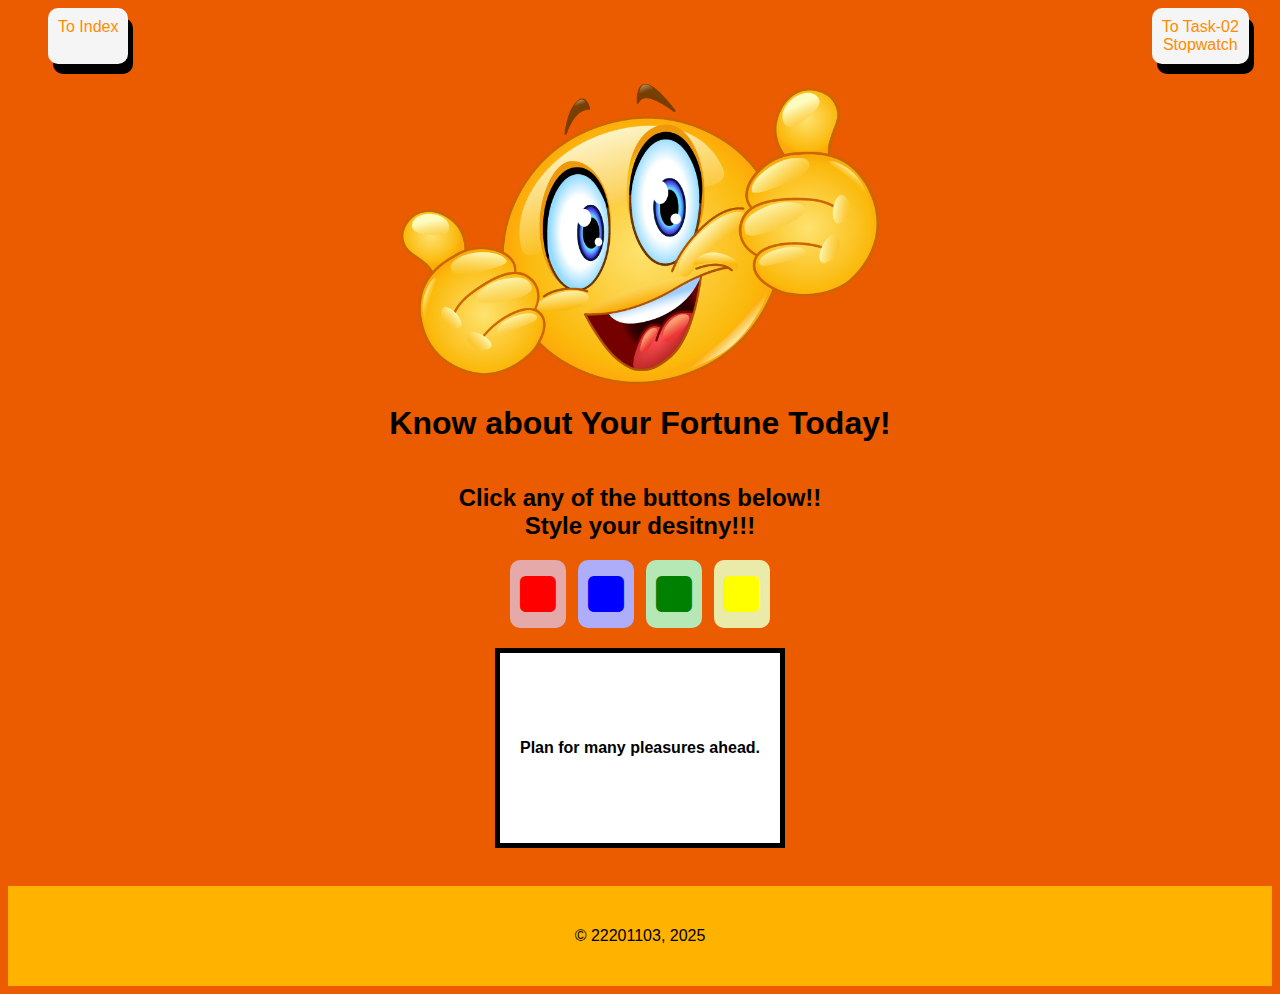
<file: Task1.html>
<!DOCTYPE html>
<html lang="en">
<head>
    <meta charset="UTF-8">
    <meta name="viewport" content="width=device-width, initial-scale=1.0">
    <title>Task 01</title>
    <link rel="stylesheet" href="styles.css">
    <link rel="stylesheet" href="https://cdnjs.cloudflare.com/ajax/libs/font-awesome/6.7.2/css/all.min.css" integrity="sha512-Evv84Mr4kqVGRNSgIGL/F/aIDqQb7xQ2vcrdIwxfjThSH8CSR7PBEakCr51Ck+w+/U6swU2Im1vVX0SVk9ABhg==" crossorigin="anonymous" referrerpolicy="no-referrer">
    <style>
        a{
            text-decoration: none;
            color: darkorange;
            
        }
        a:hover{
           color: whitesmoke;
        }
        li{
            list-style: none;
            background-color: whitesmoke;
            padding: 10px;
            text-align: center;
            border-radius: 10px;
            box-shadow: 5px 10px;
        }
        li:hover{
            background-color: darkorange;
        }
    </style>
</head>
<body style="background-color: #EB5B00; font-family: 'Lucida Sans', 'Lucida Sans Regular',
'Lucida Grande', 'Lucida Sans Unicode', Geneva, Verdana, sans-serif;">

    <header>
        <nav>
            <ul style="display: flex; justify-content: space-between; width: 95%; margin: auto 0;">
                <li><a href="index.html" target="_self">To Index</a></li>
                <li><a href="task2.html" target="_self">To Task-02<br>Stopwatch</a></li>
            </ul>
        </nav>
    </header>
    <main>
        <div class="goofy-ahh">
            <img style="height: 300px;" src="b64b997af89687b045d94b0a88dec55f.png" alt="">
            <h1>Know about Your Fortune Today!</h1>
            <h2 style="text-align: center;">Click any of the buttons below!!
                <br>Style your desitny!!!
            </h2>
            <div style="display: flex; gap: 12px;">
                <div style="display: flex; gap: 12px;">
                    <a id="b1" href="#"><span style="color: red;"><i class="fa-solid fa-stop fa-3x"></i></span></a>
                    <a id="b2" href="#"><span style="color: blue;"><i class="fa-solid fa-stop fa-3x"></i></a>
                </div>
                <div style="display: flex; gap: 12px;">
                    <a id="b3" href="#"><span style="color: green;"><i class="fa-solid fa-stop fa-3x"></i></a>
                    <a id="b4" href="#"><span style="color: yellow;"><i class="fa-solid fa-stop fa-3x"></i></a>
                </div>
            </div>
        </div>
    </main>
    <footer>
        <div class="fortune-div">
            <div id="fortune-cookie">
            </div>
        </div>
        <div style="background-color: #FFB200; height: 100px; margin-top: 3%; display: flex;
        justify-content: center; align-items: center; text-align: center;">
            <div>&copy; 22201103, 2025</div>
        </div>
    </footer>
    <script src="jstyles.js"></script>
</body>
</html>
</file>
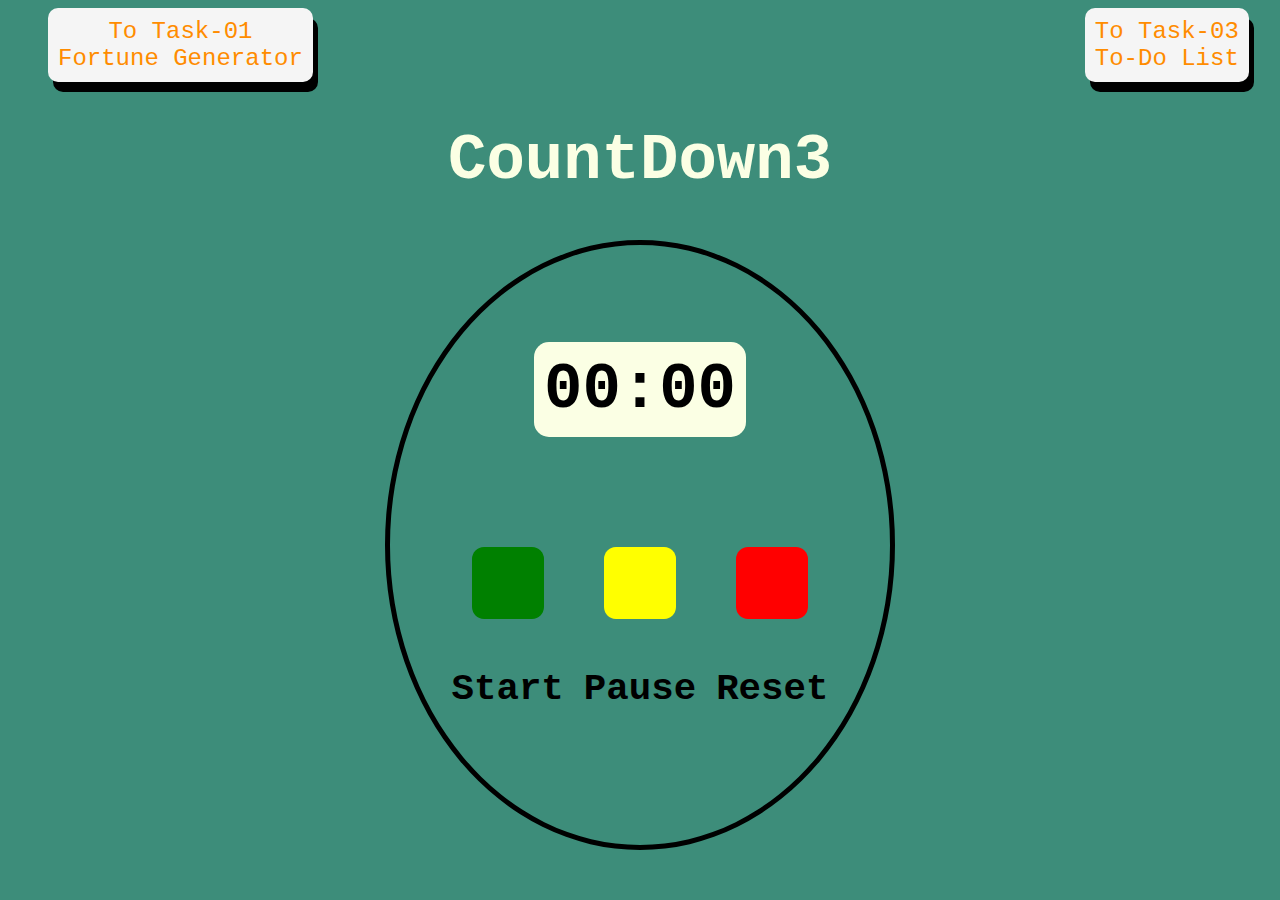
<file: task2.html>
<!DOCTYPE html>
<html lang="en">
<head>
    <meta charset="UTF-8">
    <meta name="viewport" content="width=device-width, initial-scale=1.0">
    <title>Task 02</title>
    <link rel="stylesheet" href="https://cdnjs.cloudflare.com/ajax/libs/font-awesome/6.7.2/css/all.min.css" integrity="sha512-Evv84Mr4kqVGRNSgIGL/F/aIDqQb7xQ2vcrdIwxfjThSH8CSR7PBEakCr51Ck+w+/U6swU2Im1vVX0SVk9ABhg==" crossorigin="anonymous" referrerpolicy="no-referrer">
    <style>
        a{
            text-decoration: none;
            color: darkorange;
            
        }
        a:hover{
           color: whitesmoke;
        }
        li{
            list-style: none;
            background-color: whitesmoke;
            padding: 10px;
            text-align: center;
            border-radius: 10px;
            box-shadow: 5px 10px;
        }
        li:hover{
            background-color: darkorange;
        }
        #b1:hover, #b2:hover, #b3:hover{
            opacity: 70%;
        }
    </style>
</head>
<body style="background-color: #3D8D7A; font-family: 'Courier New', Courier, monospace; font-size: 2rem;">
    <header>
        <nav>
            <ul style="display: flex; justify-content: space-between; width: 95%; margin: auto 0; font-size: 1.5rem;">
                <li><a href="Task1.html" target="_self">To Task-01<br>Fortune Generator</a></li>
                <li><a href="task3.html" target="_self">To Task-03<br>To-Do List</a></li>
            </ul>
        </nav>
    </header>
    <main style="display: flex; flex-direction: column; justify-content: center; align-items: center;">
        <h1 style="color: #FBFFE4;">CountDown3</h1>
        
        <div style="display: flex; flex-direction: column; justify-content: space-evenly; align-items: center;
         border-radius: 50%; border: 5px solid; height: 600px; width: 500px;">

            <div style="display: flex; background-color: #FBFFE4; height: 75px; border-radius: 15px; align-items: center; padding: 10px;">
                <h1>00:</h1>
                <h1 id="watch">00</h1>
            </div>
            <div style="display: flex; gap: 20px;">
                <div style="display: flex; flex-direction: column; align-items: center;">
                    <a id="b1" href="#"><span style="color: green;"><i class="fa-solid fa-stop fa-3x"></i></span></a>
                    <h3>Start</h3>
                </div>
                <div style="display: flex; flex-direction: column; align-items: center;">
                    <a id="b2" href="#"><span style="color: yellow;"><i class="fa-solid fa-stop fa-3x"></i></span></a>
                    <h3>Pause</h3>
                </div>
                <div style="display: flex; flex-direction: column; align-items: center;">
                    <a id="b3" href="#"><span style="color: red;"><i class="fa-solid fa-stop fa-3x"></i></span></a>
                    <h3 id="r">Reset</h3>
                </div>
            </div>
        </div>
    </main>
    <script src="jstyles2.js"></script>
</body>
</html>
</file>
<file: styles.css>
.goofy-ahh{
    display: flex;
    flex-direction: column;
    justify-content: center;
    align-items: center;
    padding: 20px;
}
#b1{
    padding: 10px;
    background-color: rgb(229, 169, 169);
    border-radius: 10px;
}
#b2{
    padding: 10px;
    background-color: rgb(173, 173, 250);
    border-radius: 10px;
}
#b3{
    padding: 10px;
    background-color: rgb(181, 232, 181);
    border-radius: 10px;
}
#b4{
    padding: 10px;
    background-color: rgb(234, 234, 169);
    border-radius: 10px;
}
.fortune-div{
    display: flex;
    flex-direction: column;
    justify-content: center;
    align-items: center;
}
.cookie-style{
    height: 150px;
    width: fit-content;
    padding: 20px;
    display: flex;
    text-align: center;
    font-weight: bold;
    justify-content: center;
    align-items: center;
    border: 5px solid black;
    background-color: white;
}
a{
    text-decoration: none;
    color: darkorange;
    
}
a:hover{
   color: whitesmoke;
}
li{
    list-style: none;
    background-color: whitesmoke;
    padding: 10px;
    text-align: center;
    border-radius: 10px;
    box-shadow: 5px 10px;
}
li:hover{
    background-color: darkorange;
}
</file>
